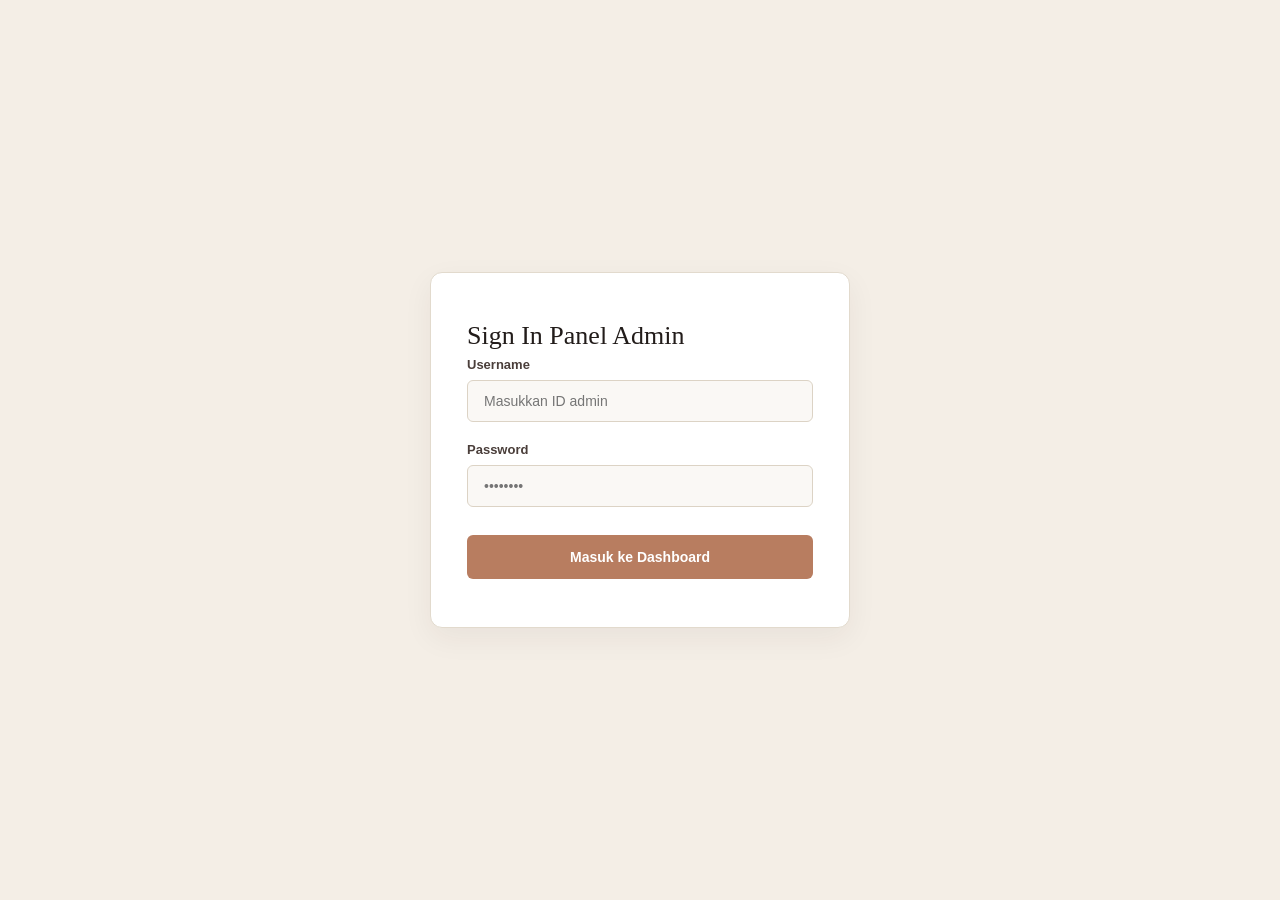
<file: Frontend/admin/dashboard.html>
<!DOCTYPE html>
<html lang="id">
<head>
    <meta charset="UTF-8">
    <title>Admin - Dashboard</title>
    <link rel="stylesheet" href="css/base.css">
    <link rel="stylesheet" href="css/dashboard.css">
    <link rel="stylesheet" href="https://cdnjs.cloudflare.com/ajax/libs/font-awesome/6.4.0/css/all.min.css">
</head>
<body>
    <div class="admin-frame">
        <aside class="adm-sidebar">
            <div class="sidebar-logo">Velma Control</div>
            <ul class="sidebar-nav">
                <li class="active"><a href="dashboard.html"><i class="fa-solid fa-chart-pie"></i> Dashboard</a></li>
                <li><a href="profiles.html"><i class="fa-solid fa-user-gear"></i> Profiles</a></li>
                <li><a href="skills.html"><i class="fa-solid fa-graduation-cap"></i> Skills</a></li>
                <li><a href="experience.html"><i class="fa-solid fa-briefcase"></i> Experience</a></li>
                <li><a href="projects.html"><i class="fa-solid fa-code-branch"></i> Projects</a></li>
                <li class="nav-footer-btn" id="action-logout"><a href="#"><i class="fa-solid fa-power-off"></i> Keluar</a></li>
            </ul>
        </aside>

        <main class="adm-panel">
            <header class="panel-header">
                <div>
                    <h1 id="welcome-text">Selamat Datang</h1>
                    <p style="font-size: 13px; color: #888;">Pemantauan metrik portofolio utama Anda.</p>
                </div>
            </header>

            <section class="stat-row-cards">
                <div class="stat-box">
                    <div class="sb-info"><h3>Total Pengalaman</h3><p id="stat-exp">0</p></div>
                    <i class="fa-solid fa-business-time"></i>
                </div>
                <div class="stat-box">
                    <div class="sb-info"><h3>Katalog Projek</h3><p id="stat-proj">0</p></div>
                    <i class="fa-solid fa-folder-open"></i>
                </div>
                <div class="stat-box">
                    <div class="sb-info"><h3>Keahlian Terindeks</h3><p id="stat-skills">0</p></div>
                    <i class="fa-solid fa-star"></i>
                </div>
            </section>

            <section class="activity-container">
                <h2>Aktivitas Pembaruan Terkini</h2>
                <ul id="activity-log-list" class="activity-timeline-list">
                    </ul>
            </section>
        </main>
    </div>
    <script src="js/api.js"></script>
    <script src="js/base.js"></script>
    <script src="js/dashboard.js"></script>
</body>
</html>
</file>
<file: Frontend/admin/css/base.css>
/* DESIGN SYSTEM UNTUK SELURUH INTERFACE ADMIN */
:root {
    --adm-dark: #221c1a;
    --adm-clay: #b87d60;
    --adm-bg: #f9f7f4;
    --adm-card: #ffffff;
    --adm-border: #e8e2da;
}

* { margin: 0; padding: 0; box-shadow: none; box-sizing: border-box; font-family: -apple-system, BlinkMacSystemFont, "Segoe UI", sans-serif; }
body { background-color: var(--adm-bg); color: var(--adm-dark); }

/* DASHBOARD WRAPPER LAYOUT */
.admin-frame { display: flex; min-height: 100vh; }

/* SIDEBAR STYLES */
.adm-sidebar { width: 260px; background: var(--adm-dark); color: #fff; padding: 30px 20px; display: flex; flex-direction: column; }
.sidebar-logo { font-size: 22px; font-weight: bold; padding-bottom: 30px; border-bottom: 1px solid #3d3330; margin-bottom: 24px; text-align: center; color: var(--adm-clay); }
.sidebar-nav { list-style: none; flex: 1; }
.sidebar-nav li a { display: flex; align-items: center; gap: 14px; padding: 14px 16px; color: #b5aaa6; text-decoration: none; font-size: 14px; border-radius: 6px; margin-bottom: 6px; transition: all 0.2s; }
.sidebar-nav li.active a, .sidebar-nav li a:hover { background: var(--adm-clay); color: #fff; }
.nav-footer-btn { background: #221c1a !important; color: rgb(183, 116, 116) !important; margin-top: auto; }

/* LAYOUT CONTENT UTAMA */
.adm-panel { flex: 1; padding: 40px; overflow-y: auto; }
.panel-header { display: flex; justify-content: space-between; align-items: center; border-bottom: 1px solid var(--adm-border); padding-bottom: 20px; margin-bottom: 32px; }
.panel-header h1 { font-size: 26px; font-weight: 600; }

/* BUTTONS */
.btn-action-primary { background: var(--adm-clay); color: white; padding: 10px 20px; border: none; border-radius: 6px; font-size: 14px; font-weight: 500; cursor: pointer; transition: opacity 0.2s; display: inline-flex; align-items: center; gap: 8px; }
.btn-action-primary:hover { opacity: 0.9; }

/* TABLES CRUD SYSTEM */
.table-responsive { background: var(--adm-card); border-radius: 8px; border: 1px solid var(--adm-border); overflow: hidden; margin-top: 20px; }
.table-adm { width: 100%; border-collapse: collapse; text-align: left; font-size: 14px; }
.table-adm th { background: #f1ede6; padding: 16px; font-weight: 600; color: #5c524f; }
.table-adm td { padding: 16px; border-bottom: 1px solid var(--adm-border); }
.table-actions { display: flex; gap: 8px; }
.btn-edit-table { background: #e2ecf5; color: #2b6cb0; border: none; padding: 6px 12px; border-radius: 4px; cursor: pointer; font-size: 12px; }
.btn-delete-table { background: #fde8e8; color: #c53030; border: none; padding: 6px 12px; border-radius: 4px; cursor: pointer; font-size: 12px; }

/* MODAL BOX COMPONENT */
.modal-backdrop { position: fixed; top:0; left:0; width:100%; height:100%; background: rgba(0,0,0,0.4); backdrop-filter: blur(4px); display: none; align-items: flex-start; justify-content: center; padding: 20px; overflow-y: auto; z-index: 9999; }
.modal-box { background: white; border-radius: 12px; padding: 32px; width: 100%; max-width: 500px; max-height: calc(100vh - 40px); overflow-y: auto; -webkit-overflow-scrolling: touch; animation: slideIn 0.3s ease; }
@keyframes slideIn { from { transform: translateY(20px); opacity: 0; } to { transform: translateY(0); opacity: 1; } }
.modal-header { font-size: 18px; font-weight: 600; margin-bottom: 20px; color: var(--adm-dark); }
.modal-footer { display: flex; justify-content: flex-end; gap: 12px; margin-top: 24px; position: sticky; bottom: 0; background: white; padding-top: 12px; }
.btn-close-modal { background: #e2e8f0; color: #4a5568; border: none; padding: 10px 20px; border-radius: 6px; cursor: pointer; }

/* GENERIC FORMS IN DASHBOARD */
.form-group-adm { margin-bottom: 18px; }
.form-group-adm label { display: block; font-size: 13px; font-weight: 600; margin-bottom: 6px; color: #5c524f; }
.form-group-adm input, .form-group-adm textarea, .form-group-adm select { width: 100%; padding: 11px 14px; border: 1px solid var(--adm-border); background: #fcfbfa; border-radius: 6px; font-size: 14px; outline: none; }
.form-group-adm input:focus, .form-group-adm textarea:focus { border-color: var(--adm-clay); background: #fff; }
</file>
<file: Frontend/admin/css/dashboard.css>
.stat-row-cards { display: grid; grid-template-columns: repeat(auto-fit, minmax(240px, 1fr)); gap: 24px; margin-bottom: 40px; }
.stat-box { background: white; padding: 24px; border-radius: 10px; border: 1px solid var(--adm-border); display: flex; justify-content: space-between; align-items: center; }
.sb-info h3 { font-size: 13px; text-transform: uppercase; color: #8a7c77; letter-spacing: 0.5px; margin-bottom: 6px; }
.sb-info p { font-size: 32px; font-weight: bold; color: var(--adm-dark); }
.stat-box i { font-size: 36px; color: #e6ded4; }

.activity-container { background: white; padding: 32px; border-radius: 10px; border: 1px solid var(--adm-border); }
.activity-container h2 { font-size: 16px; font-weight: 600; margin-bottom: 20px; }
.activity-timeline-list { list-style: none; }
.activity-timeline-list li { padding: 14px 0; border-bottom: 1px solid #f5f2ed; font-size: 14px; display: flex; justify-content: space-between; align-items: center; }
.activity-timeline-list li:last-child { border: none; }
.badge-type { padding: 4px 10px; font-size: 11px; border-radius: 4px; font-weight: bold; text-transform: uppercase; }
.badge-type.project { background: #e3f2fd; color: #1565c0; }
.badge-type.experience { background: #e8f5e9; color: #2e7d32; }
</file>
<file: Frontend/admin/css/experience.css>
/* Spesifik penyesuaian CSS jika dibutuhkan di luar base.css */
#ex-deskripsi { resize: none; }
</file>
<file: Frontend/admin/css/login.css>
* { margin:0; padding:0; box-sizing:border-box; font-family: -apple-system, sans-serif; }
body { background-color: #f4eee6; display: flex; align-items: center; justify-content: center; min-height: 100vh; }
.login-split-container { background: #ffffff; width: 100%; max-width: 420px; padding: 48px 36px; border-radius: 12px; border: 1px solid #e2dacd; box-shadow: 0 10px 30px rgba(44,35,32,0.06); }
h2 { font-family: "Georgia", serif; font-size: 26px; font-weight: normal; margin-bottom: 6px; color: #221c1a; }
.subtitle { font-size: 13px; color: #8a7c77; margin-bottom: 32px; }
.form-input-container { margin-bottom: 20px; }
.form-input-container label { display: block; font-size: 13px; font-weight: 600; margin-bottom: 8px; color: #4a3e3a; }
.form-input-container input { width: 100%; padding: 12px 16px; border: 1px solid #dcd3c5; border-radius: 6px; background: #faf8f5; outline: none; font-size: 14px; }
.form-input-container input:focus { border-color: #b87d60; background: #fff; }
.btn-signin-submit { width:100%; padding: 14px; background: #b87d60; color: white; border: none; border-radius: 6px; font-weight: 600; font-size: 14px; cursor: pointer; margin-top: 8px; }
.btn-signin-submit:hover { opacity: 0.95; }
</file>
<file: Frontend/admin/css/profiles.css>
/* Layout Atas: Pembagian Form (Kiri) & Upload Foto (Kanan) */
.profile-layout-grid-top {
    display: grid;
    grid-template-columns: 2fr 1fr;
    gap: 25px;
    margin-bottom: 30px;
    align-items: start;
}

/* Desain Card Admin */
.profile-main-form-card, 
.profile-sidebar-upload-card, 
.profile-bottom-preview-card {
    background: #ffffff;
    border-radius: 12px;
    padding: 25px;
    box-shadow: 0 4px 12px rgba(0,0,0,0.03);
    border: 1px solid #eef2f5;
}

/* Pengaturan Baris Form Twin & Triple */
.form-row-twin {
    display: grid;
    grid-template-columns: 1fr 1fr;
    gap: 15px;
    margin-bottom: 15px;
}

.form-row-triple {
    display: grid;
    grid-template-columns: 2fr 1fr;
    gap: 15px;
    margin-bottom: 15px;
}

.form-group-adm {
    display: flex;
    flex-direction: column;
    gap: 6px;
    margin-bottom: 15px;
}

.form-group-adm label {
    font-size: 13px;
    font-weight: 500;
    color: #495057;
}

.form-group-adm input, 
.form-group-adm textarea {
    padding: 10px 14px;
    border: 1px solid #ced4da;
    border-radius: 8px;
    font-size: 14px;
    background-color: #fff;
    color: #212529;
    outline: none;
    transition: border-color 0.2s;
}

.form-group-adm input:focus, 
.form-group-adm textarea:focus {
    border-color: #3b71ca;
}

/* Tombol Aksi */
.btn-action-primary, .btn-upload-trigger {
    padding: 12px 20px;
    border: none;
    border-radius: 8px;
    font-size: 14px;
    font-weight: 500;
    cursor: pointer;
    display: inline-flex;
    align-items: center;
    gap: 8px;
}

.btn-action-primary {
    background: #3b71ca;
    color: white;
}

.btn-upload-trigger {
    background: #f1f3f5;
    color: #495057;
    margin-top: 15px;
    width: 100%;
    justify-content: center;
}

/* Box Lingkaran Avatar */
.avatar-preview-box {
    display: flex;
    justify-content: center;
    margin-top: 15px;
}

.avatar-preview-box img {
    width: 130px;
    height: 130px;
    border-radius: 50%;
    object-fit: cover;
    background: #f8f9fa;
    border: 3px solid #eef2f5;
    transition: opacity 0.2s ease;
}

.upload-status-text {
    margin-top: 12px;
    text-align: center;
    font-size: 13px;
    color: #6c757d;
}

/* ======================================================== */
/* Layout Bawah: Khusus Baris-Baris Preview Teks Rata Kanan-Kiri */
/* ======================================================== */
.profile-bottom-preview-card h3 {
    font-size: 16px;
    margin-bottom: 20px;
    color: #212529;
    border-bottom: 2px solid #3b71ca;
    padding-bottom: 8px;
    display: inline-block;
}

.profile-details-list {
    display: flex;
    flex-direction: column;
}

.detail-item {
    display: flex;
    justify-content: space-between; /* Membuat Label di Kiri, Isi Data di Kanan */
    padding: 14px 0;
    border-bottom: 1px solid #f1f3f5; /* Efek garis tipis pembatas */
    font-size: 14px;
}

.detail-item strong {
    color: #495057;
    font-weight: 500;
}

.detail-item span {
    color: #212529;
    font-weight: 400;
}
</file>
<file: Frontend/admin/css/projects.css>
.project-dashboard-grid { display: grid; grid-template-columns: repeat(auto-fit, minmax(280px, 1fr)); gap: 24px; margin-top: 24px; }
.admin-proj-card { background: white; border-radius: 8px; border: 1px solid var(--adm-border); overflow: hidden; display: flex; flex-direction: column; }
.apc-img { height: 160px; background: #eae5dd; width:100%; object-fit: cover; }
.apc-body { padding: 20px; flex: 1; display: flex; flex-direction: column; }
.apc-body h3 { font-size: 16px; margin-bottom: 8px; color: var(--adm-dark); }
.apc-body p { font-size: 13px; color: #7a6e6a; line-height: 1.4; margin-bottom: 16px; flex:1; }
.apc-foot { display: flex; justify-content: flex-end; gap: 8px; border-top: 1px solid #f5f2ed; padding-top: 14px; }

.modal-box.spec-wide { max-width: 550px; }
.drop-upload-zone { border: 2px dashed #c8bfae; background: #faf9f6; padding: 24px; text-align: center; border-radius: 8px; cursor: pointer; transition: all 0.2s; }
.drop-upload-zone:hover { background: #f3efe6; border-color: var(--adm-clay); }
.drop-upload-zone p { font-size: 12px; color: #6e615c; }
</file>
